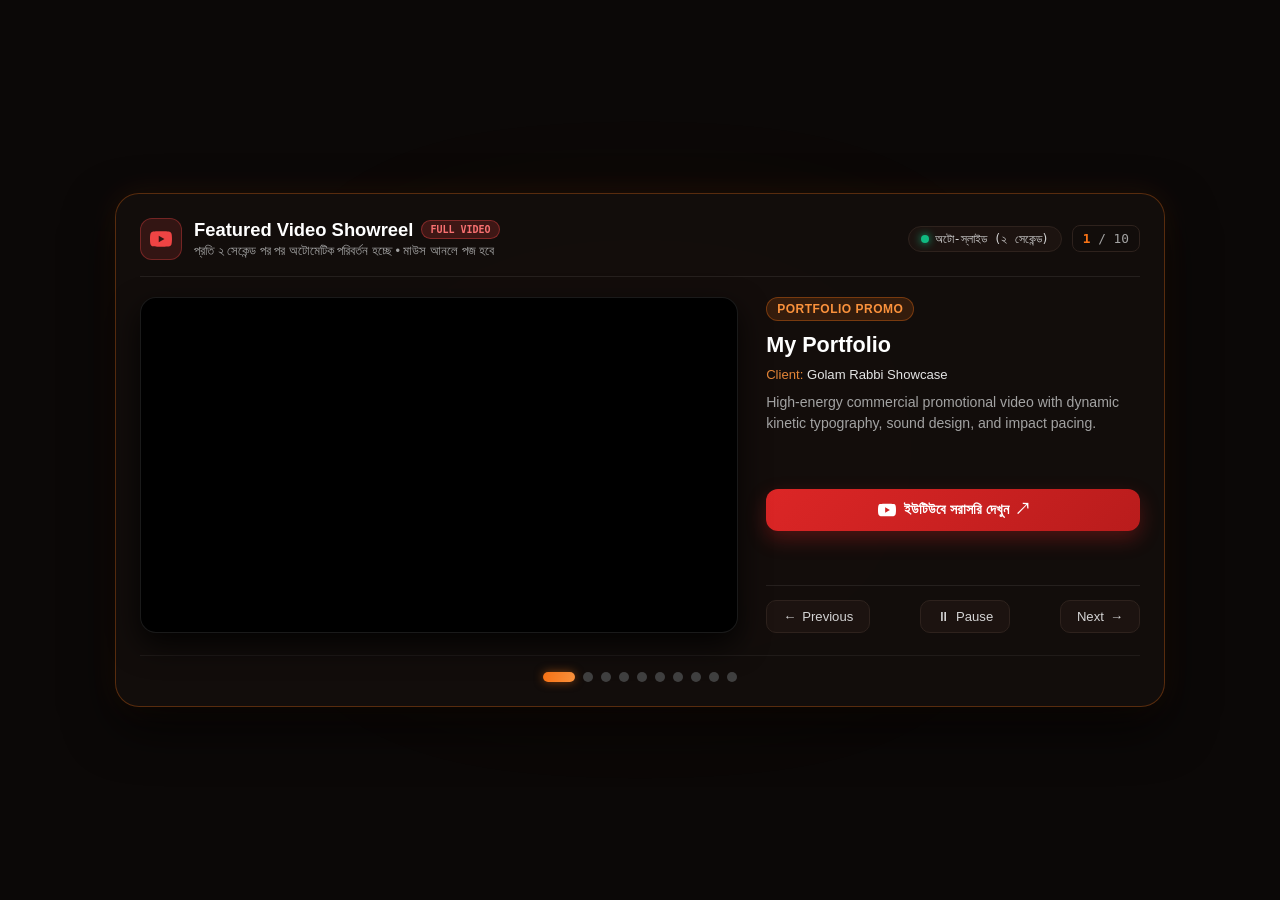
<file: public/youtube-carousel.html>
<!DOCTYPE html>
<html lang="bn">
<head>
  <meta charset="UTF-8" />
  <meta name="viewport" content="width=device-width, initial-scale=1.0" />
  <title>Golam Rabbi - YouTube Video Carousel</title>
  <style>
    /* Reset & Base Styles */
    * {
      box-sizing: border-box;
      margin: 0;
      padding: 0;
    }
    body {
      font-family: -apple-system, BlinkMacSystemFont, "Segoe UI", Roboto, "Helvetica Neue", Arial, sans-serif;
      background-color: #0b0807;
      color: #f5f5f5;
      min-height: 100vh;
      display: flex;
      flex-direction: column;
      align-items: center;
      justify-content: center;
      padding: 24px 16px;
    }

    /* Carousel Wrapper */
    .carousel-section {
      width: 100%;
      max-width: 1050px;
      margin: 0 auto;
      position: relative;
    }

    /* Ambient Background Glow */
    .glow-aura {
      position: absolute;
      top: 50%;
      left: 50%;
      transform: translate(-50%, -50%);
      width: 80%;
      height: 70%;
      background: radial-gradient(circle, rgba(239, 68, 68, 0.15) 0%, rgba(249, 115, 22, 0.08) 45%, transparent 70%);
      filter: blur(80px);
      z-index: 0;
      pointer-events: none;
    }

    /* Card Container */
    .carousel-card {
      position: relative;
      z-index: 1;
      background: rgba(20, 14, 12, 0.95);
      border: 1px solid rgba(249, 115, 22, 0.3);
      border-radius: 24px;
      padding: 24px;
      box-shadow: 0 20px 50px rgba(0, 0, 0, 0.7), 0 0 30px rgba(249, 115, 22, 0.1);
      backdrop-filter: blur(16px);
      transition: border-color 0.3s ease;
    }
    .carousel-card:hover {
      border-color: rgba(249, 115, 22, 0.5);
    }

    /* Header Bar */
    .carousel-header {
      display: flex;
      flex-wrap: wrap;
      align-items: center;
      justify-content: space-between;
      gap: 12px;
      padding-bottom: 16px;
      margin-bottom: 20px;
      border-bottom: 1px solid rgba(255, 255, 255, 0.08);
    }
    .header-left {
      display: flex;
      align-items: center;
      gap: 12px;
    }
    .yt-icon-badge {
      width: 42px;
      height: 42px;
      background: rgba(239, 68, 68, 0.15);
      border: 1px solid rgba(239, 68, 68, 0.35);
      border-radius: 12px;
      display: flex;
      align-items: center;
      justify-content: center;
      color: #ef4444;
    }
    .yt-icon-badge svg {
      width: 22px;
      height: 22px;
      fill: currentColor;
    }
    .header-title-group h3 {
      font-size: 1.15rem;
      font-weight: 700;
      color: #ffffff;
      display: flex;
      align-items: center;
      gap: 8px;
    }
    .video-type-badge {
      font-size: 10px;
      font-family: monospace;
      text-transform: uppercase;
      padding: 3px 8px;
      border-radius: 20px;
      background: rgba(239, 68, 68, 0.2);
      border: 1px solid rgba(239, 68, 68, 0.4);
      color: #f87171;
    }
    .header-title-group p {
      font-size: 0.8rem;
      color: #a3a3a3;
      margin-top: 2px;
    }

    .header-right {
      display: flex;
      align-items: center;
      gap: 10px;
    }
    .status-badge {
      display: flex;
      align-items: center;
      gap: 6px;
      font-size: 0.75rem;
      font-family: monospace;
      color: #d4d4d4;
      background: #1c1310;
      border: 1px solid #2e221d;
      padding: 5px 12px;
      border-radius: 20px;
    }
    .status-dot {
      width: 8px;
      height: 8px;
      border-radius: 50%;
      background: #10b981;
      box-shadow: 0 0 8px #10b981;
      transition: background-color 0.3s;
    }
    .status-dot.paused {
      background: #f59e0b;
      box-shadow: 0 0 8px #f59e0b;
    }
    .counter-badge {
      font-size: 0.8rem;
      font-family: monospace;
      color: #a3a3a3;
      background: #120d0b;
      border: 1px solid #2e221d;
      padding: 5px 10px;
      border-radius: 8px;
    }
    .counter-current {
      color: #f97316;
      font-weight: 700;
    }

    /* Main Showcase Content: Grid */
    .showcase-grid {
      display: grid;
      grid-template-columns: 1fr;
      gap: 20px;
      align-items: center;
    }
    @media (min-width: 900px) {
      .showcase-grid {
        grid-template-columns: 1.6fr 1fr;
        gap: 28px;
      }
    }

    /* Video Frame */
    .video-frame-container {
      width: 100%;
      display: flex;
      justify-content: center;
      align-items: center;
    }
    .embed-responsive {
      width: 100%;
      position: relative;
      border-radius: 16px;
      overflow: hidden;
      background: #000;
      border: 1px solid rgba(255, 255, 255, 0.1);
      box-shadow: 0 12px 30px rgba(0, 0, 0, 0.8);
      aspect-ratio: 16 / 9;
      transition: aspect-ratio 0.3s ease, max-width 0.3s ease;
    }
    /* When current video is a vertical Short */
    .embed-responsive.is-short {
      max-width: 320px;
      aspect-ratio: 9 / 16;
    }
    .embed-responsive iframe {
      position: absolute;
      top: 0;
      left: 0;
      width: 100%;
      height: 100%;
      border: 0;
    }

    /* Info Sidebar */
    .video-info-box {
      display: flex;
      flex-direction: column;
      justify-content: space-between;
      height: 100%;
      gap: 16px;
    }
    .tag-pill {
      display: inline-flex;
      align-items: center;
      gap: 6px;
      font-size: 0.75rem;
      font-weight: 600;
      text-transform: uppercase;
      letter-spacing: 0.5px;
      padding: 4px 10px;
      border-radius: 20px;
      background: rgba(249, 115, 22, 0.15);
      border: 1px solid rgba(249, 115, 22, 0.35);
      color: #fb923c;
      width: fit-content;
      margin-bottom: 10px;
    }
    .video-title {
      font-size: 1.35rem;
      font-weight: 700;
      line-height: 1.3;
      color: #ffffff;
      margin-bottom: 8px;
    }
    .video-client {
      font-size: 0.82rem;
      color: rgba(251, 146, 60, 0.9);
      margin-bottom: 10px;
    }
    .video-client span {
      color: #e5e5e5;
    }
    .video-desc {
      font-size: 0.88rem;
      color: #a3a3a3;
      line-height: 1.5;
    }

    /* YouTube Direct Link Button */
    .yt-link-btn {
      display: flex;
      align-items: center;
      justify-content: center;
      gap: 8px;
      width: 100%;
      padding: 12px 18px;
      border-radius: 12px;
      background: linear-gradient(135deg, #dc2626 0%, #b91c1c 100%);
      color: #ffffff;
      text-decoration: none;
      font-weight: 600;
      font-size: 0.9rem;
      box-shadow: 0 8px 20px rgba(220, 38, 38, 0.3);
      transition: transform 0.2s ease, box-shadow 0.2s ease, filter 0.2s ease;
      cursor: pointer;
    }
    .yt-link-btn:hover {
      filter: brightness(1.1);
      transform: translateY(-2px);
      box-shadow: 0 10px 25px rgba(220, 38, 38, 0.45);
    }
    .yt-link-btn svg {
      width: 18px;
      height: 18px;
      fill: currentColor;
    }

    /* Navigation Controls */
    .controls-row {
      display: flex;
      align-items: center;
      justify-content: space-between;
      gap: 8px;
      padding-top: 14px;
      border-top: 1px solid rgba(255, 255, 255, 0.08);
    }
    .ctrl-btn {
      background: #1c1310;
      border: 1px solid #2e221d;
      color: #d4d4d4;
      padding: 8px 16px;
      border-radius: 10px;
      font-size: 0.82rem;
      font-weight: 500;
      cursor: pointer;
      display: flex;
      align-items: center;
      gap: 6px;
      transition: all 0.2s;
    }
    .ctrl-btn:hover {
      border-color: rgba(249, 115, 22, 0.5);
      color: #ffffff;
      background: #241914;
    }
    .ctrl-btn:active {
      transform: scale(0.96);
    }

    /* Navigation Dots */
    .dots-container {
      display: flex;
      flex-wrap: wrap;
      align-items: center;
      justify-content: center;
      gap: 8px;
      margin-top: 22px;
      padding-top: 16px;
      border-top: 1px solid rgba(255, 255, 255, 0.06);
    }
    .dot-btn {
      width: 10px;
      height: 10px;
      border-radius: 20px;
      background: #404040;
      border: none;
      cursor: pointer;
      transition: all 0.3s cubic-bezier(0.4, 0, 0.2, 1);
    }
    .dot-btn:hover {
      background: #737373;
    }
    .dot-btn.active {
      width: 32px;
      height: 10px;
      background: linear-gradient(90deg, #f97316, #fb923c);
      box-shadow: 0 0 10px rgba(249, 115, 22, 0.5);
    }
  </style>
</head>
<body>

  <section class="carousel-section">
    <!-- Ambient Glow -->
    <div class="glow-aura"></div>

    <!-- Main Card -->
    <div class="carousel-card" id="carouselCard">
      <!-- Header -->
      <div class="carousel-header">
        <div class="header-left">
          <div class="yt-icon-badge">
            <svg viewBox="0 0 24 24"><path d="M23.498 6.186a3.016 3.016 0 0 0-2.122-2.136C19.505 3.545 12 3.545 12 3.545s-7.505 0-9.377.505A3.017 3.017 0 0 0 .502 6.186C0 8.07 0 12 0 12s0 3.93.502 5.814a3.016 3.016 0 0 0 2.122 2.136c1.871.505 9.376.505 9.376.505s7.505 0 9.377-.505a3.015 3.015 0 0 0 2.122-2.136C24 15.93 24 12 24 12s0-3.93-.502-5.814zM9.545 15.568V8.432L15.818 12l-6.273 3.568z"/></svg>
          </div>
          <div class="header-title-group">
            <h3>
              Featured Video Showreel
              <span class="video-type-badge" id="typeBadge">Full Video</span>
            </h3>
            <p>প্রতি ২ সেকেন্ড পর পর অটোমেটিক পরিবর্তন হচ্ছে • মাউস আনলে পজ হবে</p>
          </div>
        </div>

        <div class="header-right">
          <div class="status-badge">
            <span class="status-dot" id="statusDot"></span>
            <span id="statusText">অটো-স্লাইড (২ সেকেন্ড)</span>
          </div>
          <div class="counter-badge">
            <span class="counter-current" id="counterCurrent">1</span> / <span id="counterTotal">10</span>
          </div>
        </div>
      </div>

      <!-- Main Showcase Grid -->
      <div class="showcase-grid">
        <!-- Video Iframe Container -->
        <div class="video-frame-container">
          <div class="embed-responsive" id="embedContainer">
            <iframe
              id="videoIframe"
              src=""
              title="YouTube video player"
              allow="accelerometer; autoplay; clipboard-write; encrypted-media; gyroscope; picture-in-picture; web-share"
              allowfullscreen>
            </iframe>
          </div>
        </div>

        <!-- Details & Controls Box -->
        <div class="video-info-box">
          <div>
            <div class="tag-pill" id="videoTag">Commercial Promo</div>
            <h4 class="video-title" id="videoTitle">SBMC Final Promo Video</h4>
            <div class="video-client" id="videoClient">Client: <span>As-Sunnah Skill Development</span></div>
            <p class="video-desc" id="videoDesc">
              High-energy commercial promo with dynamic kinetic typography and audio mastering.
            </p>
          </div>

          <!-- YouTube Direct Link -->
          <div>
            <a href="#" target="_blank" rel="noopener noreferrer" class="yt-link-btn" id="ytDirectLink">
              <svg viewBox="0 0 24 24"><path d="M23.498 6.186a3.016 3.016 0 0 0-2.122-2.136C19.505 3.545 12 3.545 12 3.545s-7.505 0-9.377.505A3.017 3.017 0 0 0 .502 6.186C0 8.07 0 12 0 12s0 3.93.502 5.814a3.016 3.016 0 0 0 2.122 2.136c1.871.505 9.376.505 9.376.505s7.505 0 9.377-.505a3.015 3.015 0 0 0 2.122-2.136C24 15.93 24 12 24 12s0-3.93-.502-5.814zM9.545 15.568V8.432L15.818 12l-6.273 3.568z"/></svg>
              <span>ইউটিউবে সরাসরি দেখুন</span>
              <span style="font-size: 14px;">↗</span>
            </a>
          </div>

          <!-- Controls -->
          <div class="controls-row">
            <button class="ctrl-btn" id="prevBtn">
              <span>←</span>
              <span>Previous</span>
            </button>
            <button class="ctrl-btn" id="pausePlayBtn">
              <span id="pausePlayIcon">⏸</span>
              <span id="pausePlayText">Pause</span>
            </button>
            <button class="ctrl-btn" id="nextBtn">
              <span>Next</span>
              <span>→</span>
            </button>
          </div>
        </div>
      </div>

      <!-- Navigation Dots -->
      <div class="dots-container" id="dotsContainer"></div>
    </div>
  </section>

  <script>
    // আপনার দেওয়া ১০টি ভিডিওর তালিকা (Full Videos & Shorts)
    const videoData = [
      {
        id: "FghYRuv7Xlw",
        url: "https://youtu.be/FghYRuv7Xlw",
        title: "My Portfolio",
        type: "video",
        tag: "Portfolio Promo",
        client: "Golam Rabbi Showcase",
        desc: "High-energy commercial promotional video with dynamic kinetic typography, sound design, and impact pacing."
      },
      {
        id: "fcUoYydJWek",
        url: "https://youtu.be/fcUoYydJWek",
        title: "SaaS Motion Video",
        type: "video",
        tag: "SaaS Motion",
        client: "SaaS Product Animation",
        desc: "SaaS motion graphics showcase with fluid UI animation and kinetic typography."
      },
      {
        id: "oo9o__CoJMA",
        url: "https://youtu.be/oo9o__CoJMA",
        title: "Nafis Salim Podcaster",
        type: "video",
        tag: "Podcast Promo",
        client: "Nafis Salim Podcast",
        desc: "Historical documentary promo exploring Islamic cultural heritage with custom parchment paper animations and orchestral scoring."
      },
      {
        id: "IwC8Amh1kmg",
        url: "https://youtube.com/shorts/IwC8Amh1kmg?feature=share",
        title: "Nazmul Huda Sir Premium Video Editing",
        type: "short",
        tag: "Premium Edit",
        client: "Nazmul Huda Sir Project",
        desc: "Vertical format fast-paced reel with sound design, screen shakes, and punchy color grading."
      },
      {
        id: "QK56Dbo9nbQ",
        url: "https://youtu.be/QK56Dbo9nbQ",
        title: "SBMC Course Ad",
        type: "video",
        tag: "Course Ad",
        client: "SBMC Course Ad",
        desc: "Comprehensive video editing showreel highlighting pacing, color craft, and seamless transition storytelling."
      },
      {
        id: "DBgKMq6juDI",
        url: "https://youtube.com/shorts/DBgKMq6juDI?feature=share",
        title: "Nazmul Huda Sir",
        type: "short",
        tag: "Special Reel",
        client: "Nazmul Huda Sir",
        desc: "Engaging vertical content tailored for viral audience retention, sound design, and kinetic typography."
      },
      {
        id: "MnEOs1ZujuU",
        url: "https://youtu.be/MnEOs1ZujuU",
        title: "Nafis Sir Premium Video Editing",
        type: "video",
        tag: "Premium Edit",
        client: "Nafis Sir Masterclass",
        desc: "Atmospheric video piece featuring cinematic mood, LUT grading, and immersive sound design."
      },
      {
        id: "n5DQZaUuvAI",
        url: "https://youtu.be/n5DQZaUuvAI",
        title: "Motion Video Editing",
        type: "video",
        tag: "Motion Edit",
        client: "Motion Production",
        desc: "Multi-layer audio mixing with synchronized sound effects and smooth visual narrative."
      },
      {
        id: "SGydFV1zLnI",
        url: "https://youtube.com/shorts/SGydFV1zLnI?feature=share",
        title: "Fanda Ad",
        type: "short",
        tag: "Commercial Ad",
        client: "Fanda Ad Project",
        desc: "Snappy edits, rhythm-matched cuts, and sound accents optimized for YouTube Shorts."
      },
      {
        id: "skzXYfXDZxM",
        url: "https://youtube.com/shorts/skzXYfXDZxM?feature=share",
        title: "Premium Ad",
        type: "short",
        tag: "Premium Ad",
        client: "Premium Ad Series",
        desc: "3-second hook retention strategy edit with seamless loop pacing."
      }
    ];

    // State Variables
    let currentIndex = 0;
    let isHovered = false;
    let isPausedManual = false;
    let timer = null;

    // DOM Elements
    const carouselCard = document.getElementById("carouselCard");
    const embedContainer = document.getElementById("embedContainer");
    const videoIframe = document.getElementById("videoIframe");
    const typeBadge = document.getElementById("typeBadge");
    const statusDot = document.getElementById("statusDot");
    const statusText = document.getElementById("statusText");
    const counterCurrent = document.getElementById("counterCurrent");
    const counterTotal = document.getElementById("counterTotal");
    const videoTag = document.getElementById("videoTag");
    const videoTitle = document.getElementById("videoTitle");
    const videoClient = document.getElementById("videoClient");
    const videoDesc = document.getElementById("videoDesc");
    const ytDirectLink = document.getElementById("ytDirectLink");
    const prevBtn = document.getElementById("prevBtn");
    const nextBtn = document.getElementById("nextBtn");
    const pausePlayBtn = document.getElementById("pausePlayBtn");
    const pausePlayIcon = document.getElementById("pausePlayIcon");
    const pausePlayText = document.getElementById("pausePlayText");
    const dotsContainer = document.getElementById("dotsContainer");

    // Initialize Total Count
    counterTotal.innerText = videoData.length;

    // Create Navigation Dots
    videoData.forEach((_, idx) => {
      const dot = document.createElement("button");
      dot.className = `dot-btn ${idx === 0 ? "active" : ""}`;
      dot.setAttribute("aria-label", `Slide ${idx + 1}`);
      dot.addEventListener("click", () => {
        goToSlide(idx);
      });
      dotsContainer.appendChild(dot);
    });

    const dotButtons = dotsContainer.querySelectorAll(".dot-btn");

    // Update UI Function
    function updateSlide() {
      const item = videoData[currentIndex];

      // Update Iframe Source
      videoIframe.src = `https://www.youtube-nocookie.com/embed/${item.id}?rel=0&modestbranding=1`;

      // Update aspect ratio for shorts vs horizontal videos
      if (item.type === "short") {
        embedContainer.classList.add("is-short");
        typeBadge.innerText = "Shorts";
      } else {
        embedContainer.classList.remove("is-short");
        typeBadge.innerText = "Full Video";
      }

      // Update Text Details
      counterCurrent.innerText = currentIndex + 1;
      videoTag.innerText = item.tag;
      videoTitle.innerText = item.title;
      videoClient.innerHTML = `Client: <span>${item.client}</span>`;
      videoDesc.innerText = item.desc;
      ytDirectLink.href = item.url;

      // Update Dots
      dotButtons.forEach((dot, idx) => {
        if (idx === currentIndex) {
          dot.classList.add("active");
        } else {
          dot.classList.remove("active");
        }
      });
    }

    // Navigation Helpers
    function nextSlide() {
      currentIndex = (currentIndex + 1) % videoData.length;
      updateSlide();
    }

    function prevSlide() {
      currentIndex = (currentIndex - 1 + videoData.length) % videoData.length;
      updateSlide();
    }

    function goToSlide(index) {
      currentIndex = index;
      updateSlide();
    }

    // Auto Play Timer (Every 2 seconds)
    function startTimer() {
      stopTimer();
      timer = setInterval(() => {
        if (!isHovered && !isPausedManual) {
          nextSlide();
        }
      }, 2000);
    }

    function stopTimer() {
      if (timer) {
        clearInterval(timer);
        timer = null;
      }
    }

    function updateStatusIndicator() {
      if (isHovered) {
        statusDot.classList.add("paused");
        statusText.innerText = "পজ রয়েছে (মাউস হোভার)";
      } else if (isPausedManual) {
        statusDot.classList.add("paused");
        statusText.innerText = "পজ রয়েছে (ম্যানুয়াল)";
      } else {
        statusDot.classList.remove("paused");
        statusText.innerText = "অটো-স্লাইড (২ সেকেন্ড)";
      }
    }

    // Hover Events: Pause on Hover, Resume on Leave
    carouselCard.addEventListener("mouseenter", () => {
      isHovered = true;
      updateStatusIndicator();
    });

    carouselCard.addEventListener("mouseleave", () => {
      isHovered = false;
      updateStatusIndicator();
    });

    // Button Events
    nextBtn.addEventListener("click", () => {
      nextSlide();
    });

    prevBtn.addEventListener("click", () => {
      prevSlide();
    });

    pausePlayBtn.addEventListener("click", () => {
      isPausedManual = !isPausedManual;
      if (isPausedManual) {
        pausePlayIcon.innerText = "▶";
        pausePlayText.innerText = "Play";
      } else {
        pausePlayIcon.innerText = "⏸";
        pausePlayText.innerText = "Pause";
      }
      updateStatusIndicator();
    });

    // Initial Launch
    updateSlide();
    startTimer();
    updateStatusIndicator();
  </script>
</body>
</html>
</file>
